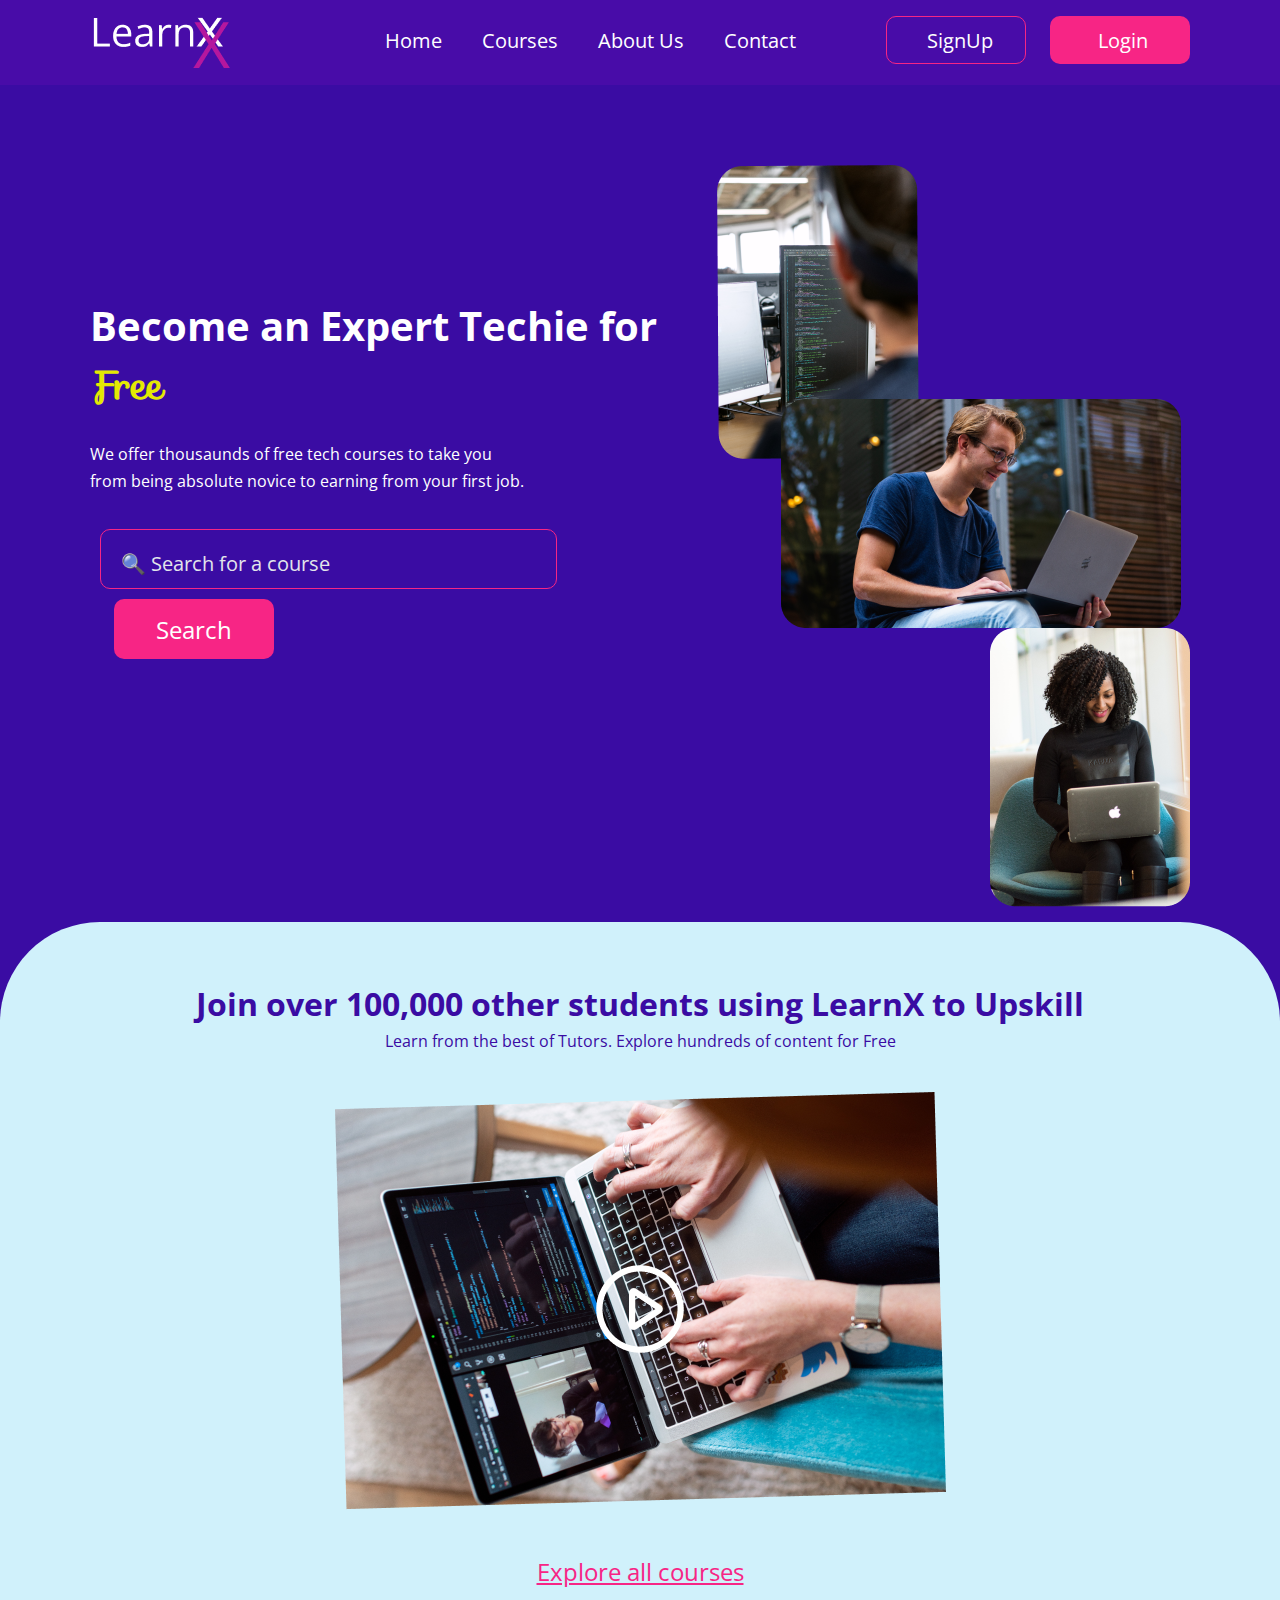
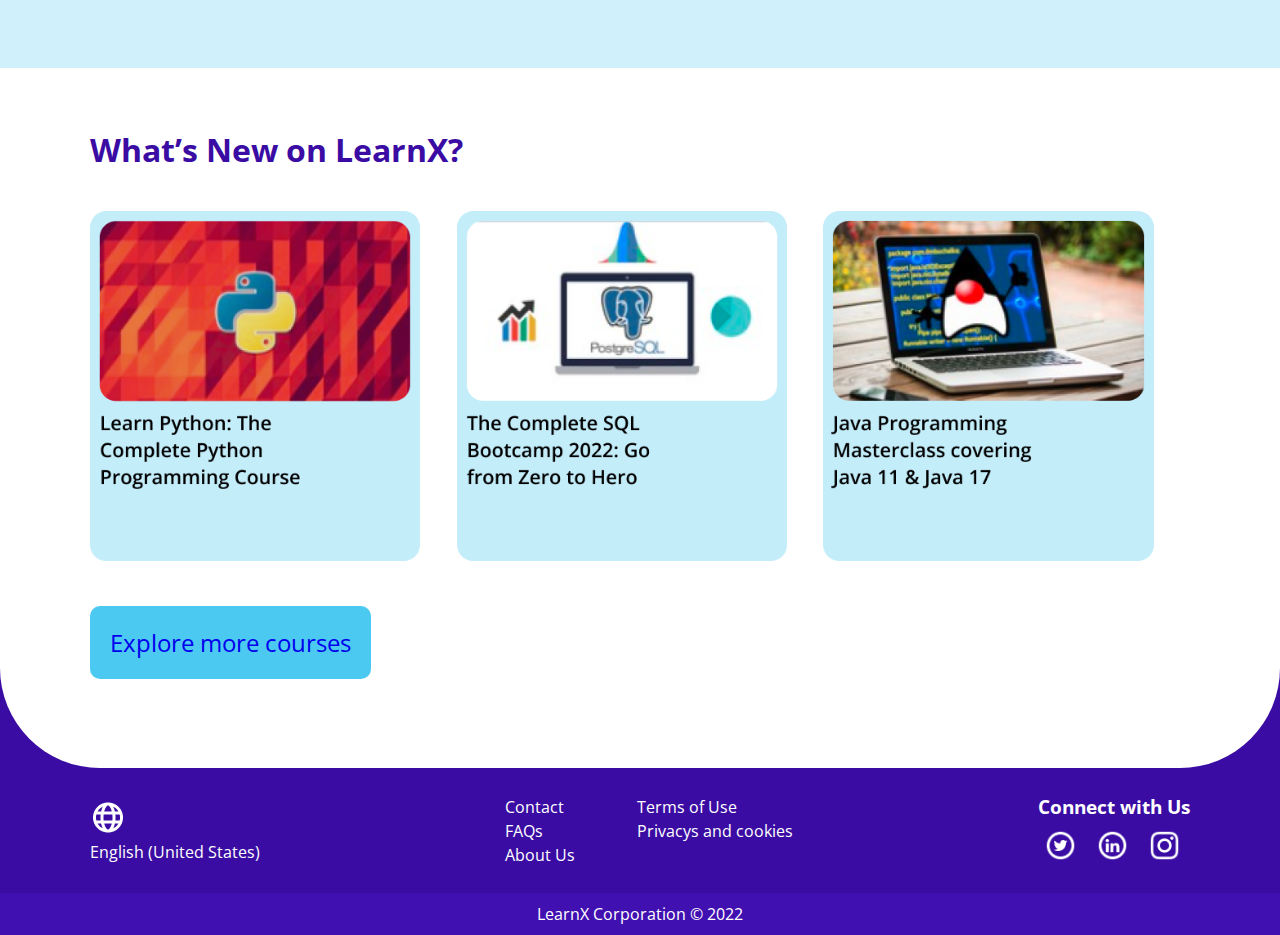
<file: index.html>
<!DOCTYPE html>
<html lang="en">
  <head>
    <meta charset="UTF-8" />
    <meta http-equiv="X-UA-Compatible" content="IE=edge" />
    <meta name="viewport" content="width=device-width, initial-scale=1.0" />
    <title>LearnX</title>
    <link rel="stylesheet" href="style.css" />
    <link rel="stylesheet" href="https://unicons.iconscout.com/release/v4.0.0/css/line.css">
  </head>
  <body>
    <header id="navbar">
      <nav class="flex" >
        <img src="images/Logo.png" alt="Logo" />
        <ul class="flex">
          <li><a href="/index.html">Home</a></li>
          <li><a href="/courses.html">Courses</a></li>
          <li><a href="/about.html">About Us</a></li>
          <li><a href="/contact.html">Contact</a></li>
          <li>
            <button id="signup-btn"><a href="/signup.html" class="cnt">SignUp</a></button>
          </li>
          <li>
            <button id="login-btn"><a href="/login.html" class="cnt">Login</a></button>
          </li>
        </ul>
      </nav>
    </header>
    <main>
      <!-- Hero section -->
      <div id="heroSection">
        <!-- Left Side Text Area -->
        <div id="leftSide">
          <h2 class="white">Become an Expert Techie for <strong id="free">Free</strong></h2>
          <p id="copy">
            We offer thousaunds of free tech courses to take you from being
            absolute novice to earning from your first job.
          </p>
          <div id="tnt">
            <form action="/courses.html">
            <input
              type="text"
              name="search"
              id="search-field"
              placeholder="&#128269 Search for a course" required/>
            <button type="submit" id="search-btn">Search</button>
          </form>
          </div>
        </div>
        <!-- Right side Image -->
        <div id="rightSide">
          <img src="/images/hero section image.png" alt="hero section image" id="heroImage">
        </div>
      </div>
      <!-- Other Sections -->
      <div id="other">
        <!-- Explore section -->
       <div id="explore">
        <h1 class="pad1 blue">Join over 100,000 other students using LearnX to Upskill </h1>
        <p class="pad2 blue">Learn from the best of Tutors. Explore hundreds of content for Free</p>
        <img src="/images/video image.png" alt="video image">
        <p class="pad"><a href="#" id="explore-link">Explore all courses</a></p>
       </div>

       <!-- what's new section -->
        <div class="new-sctn">
        <h1 class="blue pad3">What’s New on LearnX?</h1>
        <div class="cards">
         <a href="#"><img src="/images/card1.png" alt="python course" width="90%"></a>
         <a href="#"><img src="/images/card2.png" alt="SQL course" width="90%"></a>
         <a href="#"><img src="/images/card3.png" alt="java course" width="90%"></a>
        </div>
        <button class="blue btn3"><a href="#">Explore more courses</a></button>
        </div>
      </div>
    </main>


    <!-- Footer Section -->
    <footer>
      <!-- Upper part of the footer -->
  <div class="upperSide">

    <div id="world">
      <img src="/images/world.png" alt="worldicon">
      <p>English (United States)</p>
    </div>

    <div id="legal">
      <table>
        <tr>
         <td><a href="/contact.html">Contact</a></td>
         <td><a href="#">Terms of Use</a></td>
        </tr>
        <tr>
         <td><a href="#">FAQs</a></td>
         <td><a href="#">Privacys and cookies</a></td>
        </tr>
        <tr>
         <td><a href="/about.html">About Us</a></td>
        </tr>
      </table>
    </div>

    <div id="connect">
      <h3>Connect with Us</h3>
      <div id="social-icon">
       <a href="https://www.twitter.com" target="_blank"><img src="images/twitter icon.png" alt="twitter"></a> 
        <a href="https://www.linkedin.com" target="_blank"><img src="/images/linkedin.png" alt="linkedin"></a>
        <a href="https://www.instagram.com" target="_blank"><img src="/images/instagram.png" alt="instagram"></a>
      </div>
    </div>

  </div>
    <!-- lower part of the footer -->
    <div class="lowerSide">
     <p>LearnX Corporation © 2022</p>
    </div>
    </footer>
  </body>


  <script>
    window.onscroll = function () {
      myFunction();
    };

    var navbar = document.getElementById("navbar");
    var sticky = navbar.offsetTop;

    function myFunction() {
      if (window.pageYOffset >= sticky) {
        navbar.classList.add("sticky");
      } else {
        navbar.classList.remove("sticky");
      }
    }
  </script>


</html>
</file>
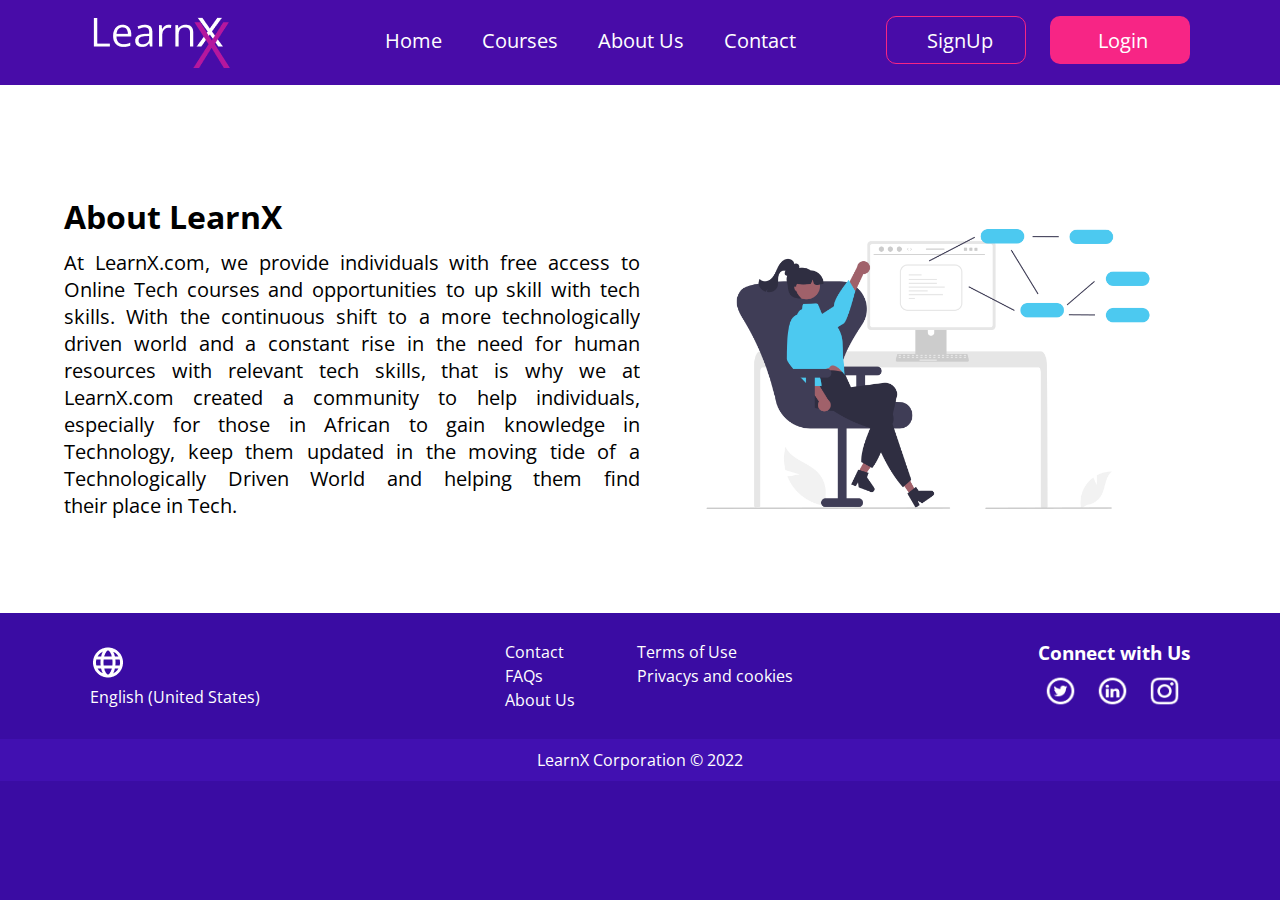
<file: about.html>
<!DOCTYPE html>
<html lang="en">
  <head>
    <meta charset="UTF-8" />
    <meta http-equiv="X-UA-Compatible" content="IE=edge" />
    <meta name="viewport" content="width=device-width, initial-scale=1.0" />
    <title>About LearnX</title>
    <link rel="stylesheet" href="style.css" />
  </head>
  <body>
    <header id="navbar">
      <nav class="flex">
        <img src="images/Logo.png" alt="Logo" />
        <ul class="flex">
          <li><a href="/index.html">Home</a></li>
          <li><a href="/courses.html">Courses</a></li>
          <li><a href="/about.html">About Us</a></li>
          <li><a href="/contact.html">Contact</a></li>
          <li>
            <button id="signup-btn">
              <a href="/signup.html" class="cnt">SignUp</a>
            </button>
          </li>
          <li>
            <button id="login-btn">
              <a href="/login.html" class="cnt">Login</a>
            </button>
          </li>
        </ul>
      </nav>
    </header>

    <main style="background-color: #fff;">
      
      <div class="abt-txt"> 
        
        <p>
          <strong id="abt-hdng">About LearnX</strong> <br>
          At LearnX.com, we provide individuals with free access to Online Tech
          courses and opportunities to up skill with tech skills. With the
          continuous shift to a more technologically driven world and a constant
          rise in the need for human resources with relevant tech skills, that
          is why we at LearnX.com created a community to help individuals,
          especially for those in African to gain knowledge in Technology, keep
          them updated in the moving tide of a Technologically Driven World and
          helping them find their place in Tech.
        </p>
        <img src="/images/about.png" alt="about" width="50%">
      </div>
    </main>

    <!-- Footer Section -->
    <footer>
      <!-- Upper part of the footer -->
      <div class="upperSide">
        <div id="world">
          <img src="/images/world.png" alt="worldicon" />
          <p>English (United States)</p>
        </div>

        <div id="legal">
          <table>
            <tr>
              <td><a href="/contact.html">Contact</a></td>
              <td><a href="#">Terms of Use</a></td>
            </tr>
            <tr>
              <td><a href="#">FAQs</a></td>
              <td><a href="#">Privacys and cookies</a></td>
            </tr>
            <tr>
              <td><a href="/about.html">About Us</a></td>
            </tr>
          </table>
        </div>

        <div id="connect">
          <h3>Connect with Us</h3>
          <div id="social-icon">
            <a href="https://www.twitter.com" target="_blank"
              ><img src="images/twitter icon.png" alt="twitter"
            /></a>
            <a href="https://www.linkedin.com" target="_blank"
              ><img src="/images/linkedin.png" alt="linkedin"
            /></a>
            <a href="https://www.instagram.com" target="_blank"
              ><img src="/images/instagram.png" alt="instagram"
            /></a>
          </div>
        </div>
      </div>
      <!-- lower part of the footer -->
      <div class="lowerSide">
        <p>LearnX Corporation © 2022</p>
      </div>
    </footer>
  </body>

  <script>
    window.onscroll = function () {
      myFunction();
    };

    var navbar = document.getElementById("navbar");
    var sticky = navbar.offsetTop;

    function myFunction() {
      if (window.pageYOffset >= sticky) {
        navbar.classList.add("sticky");
      } else {
        navbar.classList.remove("sticky");
      }
    }
  </script>
</html>
</file>
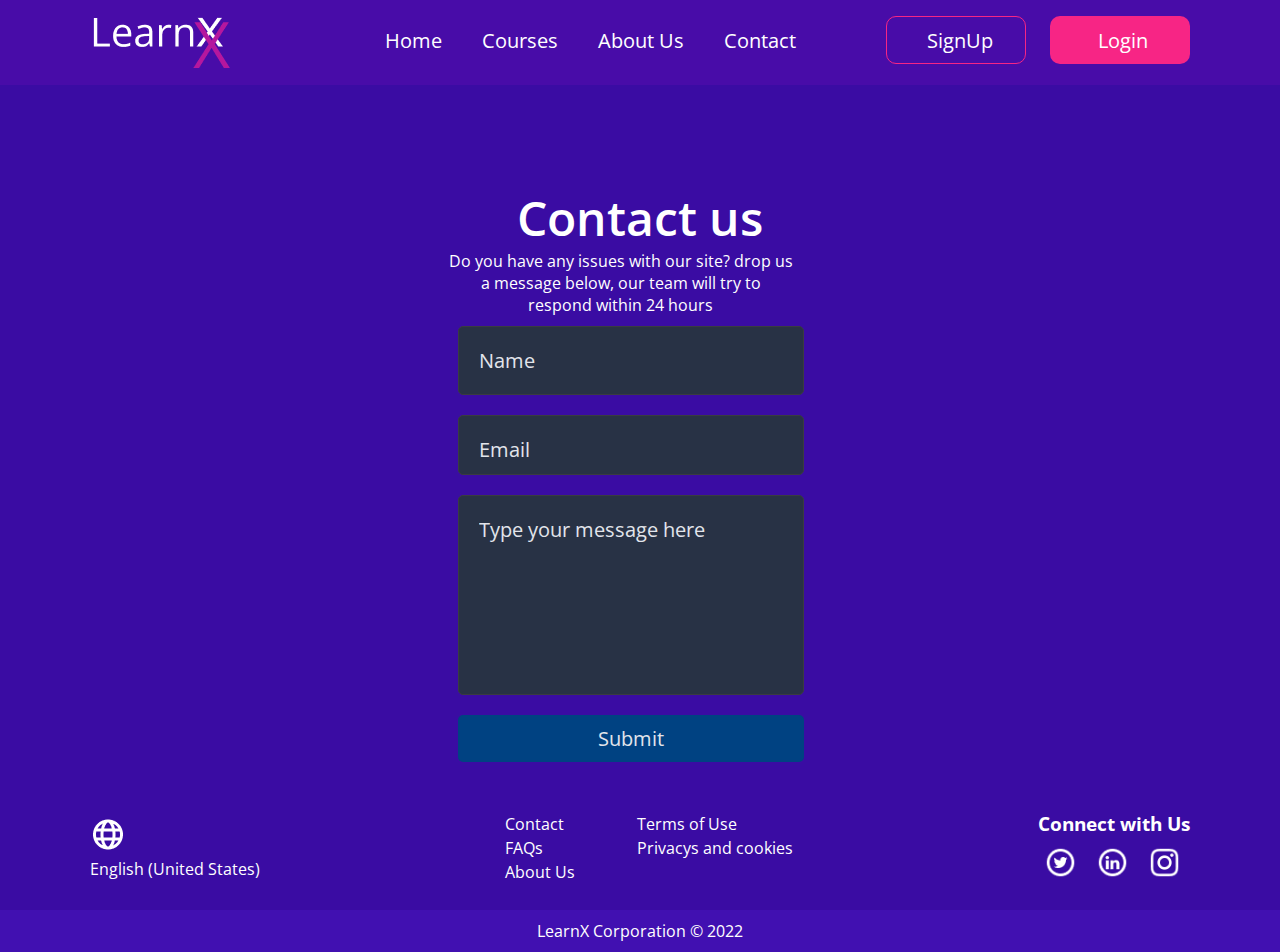
<file: contact.html>
<!DOCTYPE html>
<html lang="en">
<head>
    <meta charset="UTF-8">
    <meta http-equiv="X-UA-Compatible" content="IE=edge">
    <meta name="viewport" content="width=device-width, initial-scale=1.0">
    <title>Contact LearnX</title>
    <link rel="stylesheet" href="style.css">
</head>
<body>
    <header id="navbar">
        <nav class="flex" >
          <img src="images/Logo.png" alt="Logo" />
          <ul class="flex">
            <li><a href="/index.html">Home</a></li>
            <li><a href="/courses.html">Courses</a></li>
            <li><a href="/about.html">About Us</a></li>
            <li><a href="/contact.html">Contact</a></li>
            <li>
              <button id="signup-btn"><a href="/signup.html" class="cnt">SignUp</a></button>
            </li>
            <li>
              <button id="login-btn"><a href="/login.html" class="cnt">Login</a></button>
            </li>
          </ul>
        </nav>
      </header>
      
      <main class="contact_page">
        <h1 class="contact_heading white">Contact us</h1>
        <div class="contact_form">
            <p class="white cnt-para">Do you have any issues with our site? drop us a message below, our team will try to respond within 24 hours</p>

          <form action="">
            <input
              type="text"
              name="Name"
              placeholder="Name"
              required
            />
  
            <input type="email" name="email" placeholder="Email" required />
  
            <input
              class="msg_area"
              type="text"
              name="message"
              placeholder="Type your message here"
              required
            />
            <button type="submit" class="btnn">Submit</button>
          </form>
        </div>
      </main>
      <!-- Footer Section -->
    <footer>
        <!-- Upper part of the footer -->
    <div class="upperSide">
  
      <div id="world">
        <img src="/images/world.png" alt="worldicon">
        <p>English (United States)</p>
      </div>
  
      <div id="legal">
        <table>
          <tr>
           <td><a href="/contact.html">Contact</a></td>
           <td><a href="#">Terms of Use</a></td>
          </tr>
          <tr>
           <td><a href="#">FAQs</a></td>
           <td><a href="#">Privacys and cookies</a></td>
          </tr>
          <tr>
           <td><a href="/about.html">About Us</a></td>
          </tr>
        </table>
      </div>
  
      <div id="connect">
        <h3>Connect with Us</h3>
        <div id="social-icon">
         <a href="https://www.twitter.com" target="_blank"><img src="images/twitter icon.png" alt="twitter"></a> 
          <a href="https://www.linkedin.com" target="_blank"><img src="/images/linkedin.png" alt="linkedin"></a>
          <a href="https://www.instagram.com" target="_blank"><img src="/images/instagram.png" alt="instagram"></a>
        </div>
      </div>
  
    </div>
      <!-- lower part of the footer -->
      <div class="lowerSide">
       <p>LearnX Corporation © 2022</p>
      </div>
      </footer>

</body>

<script>
    window.onscroll = function () {
      myFunction();
    };

    var navbar = document.getElementById("navbar");
    var sticky = navbar.offsetTop;

    function myFunction() {
      if (window.pageYOffset >= sticky) {
        navbar.classList.add("sticky");
      } else {
        navbar.classList.remove("sticky");
      }
    }
  </script>

</html>
</file>
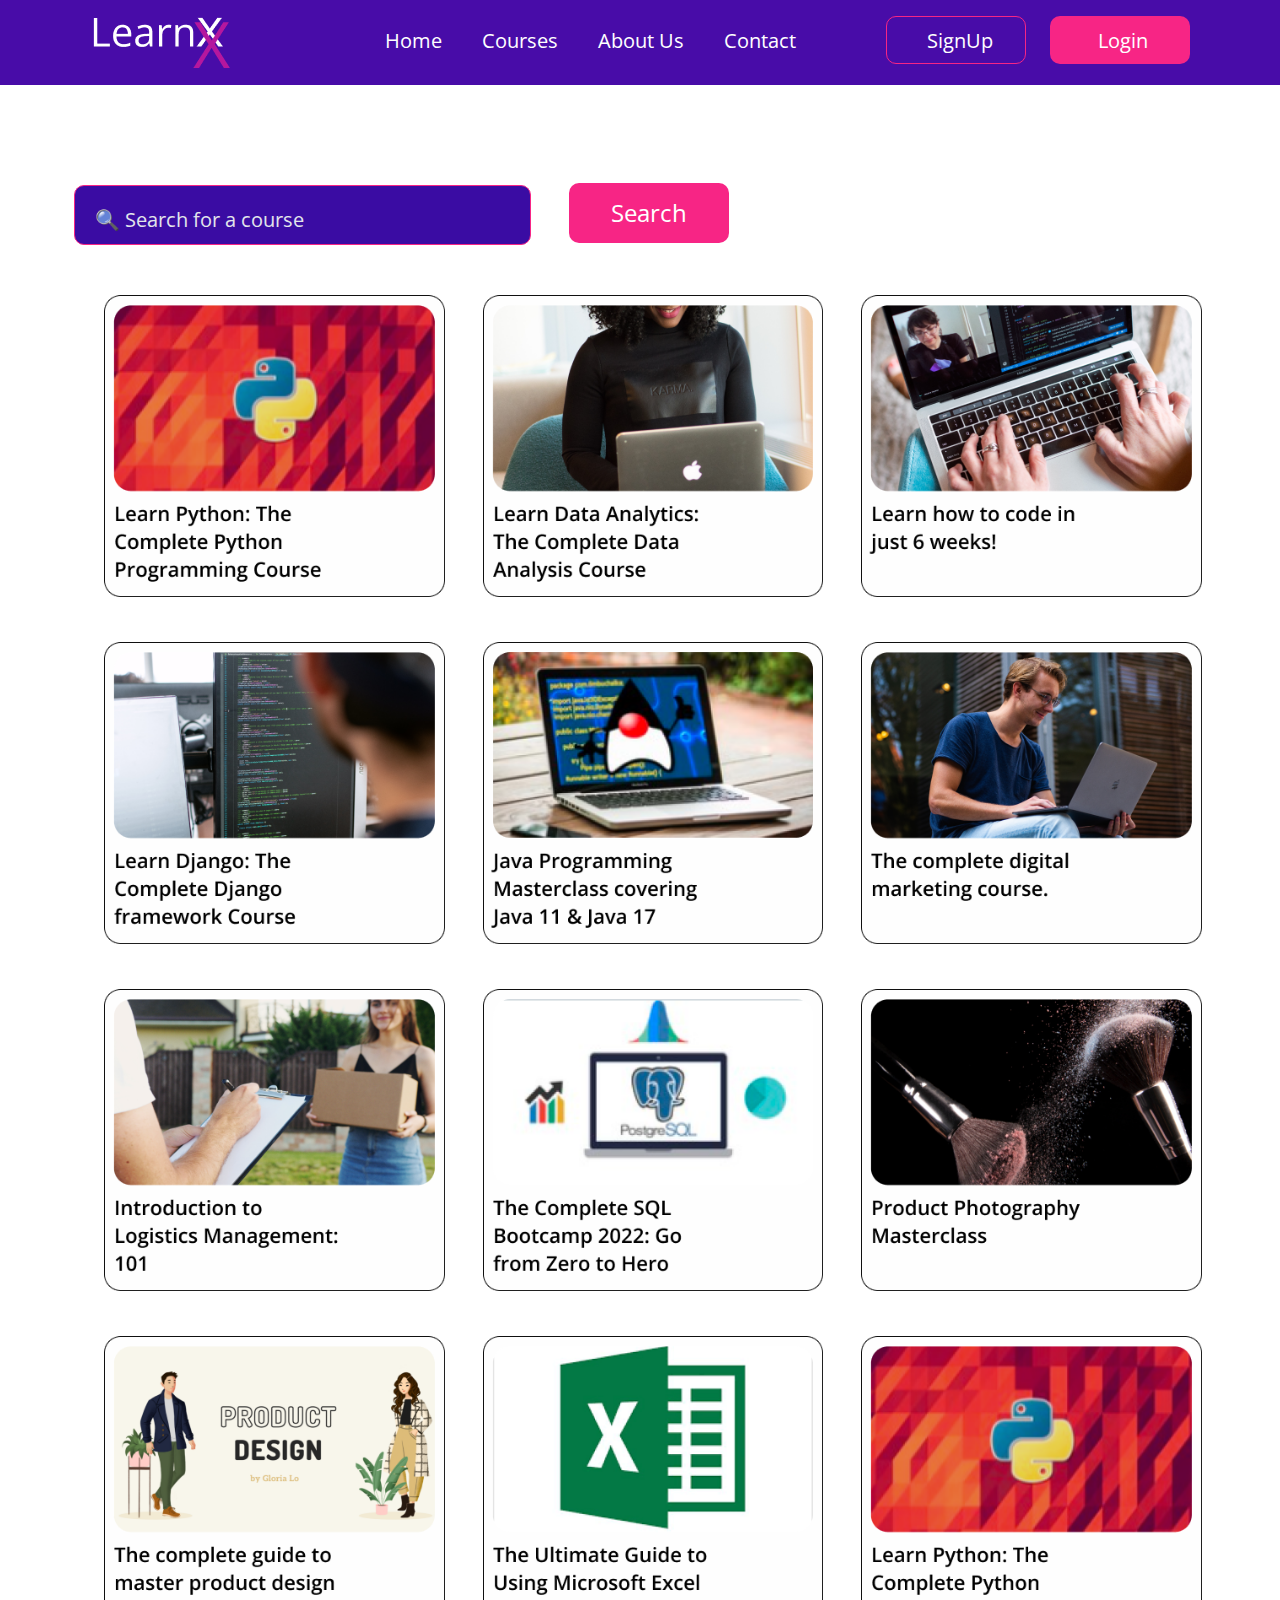
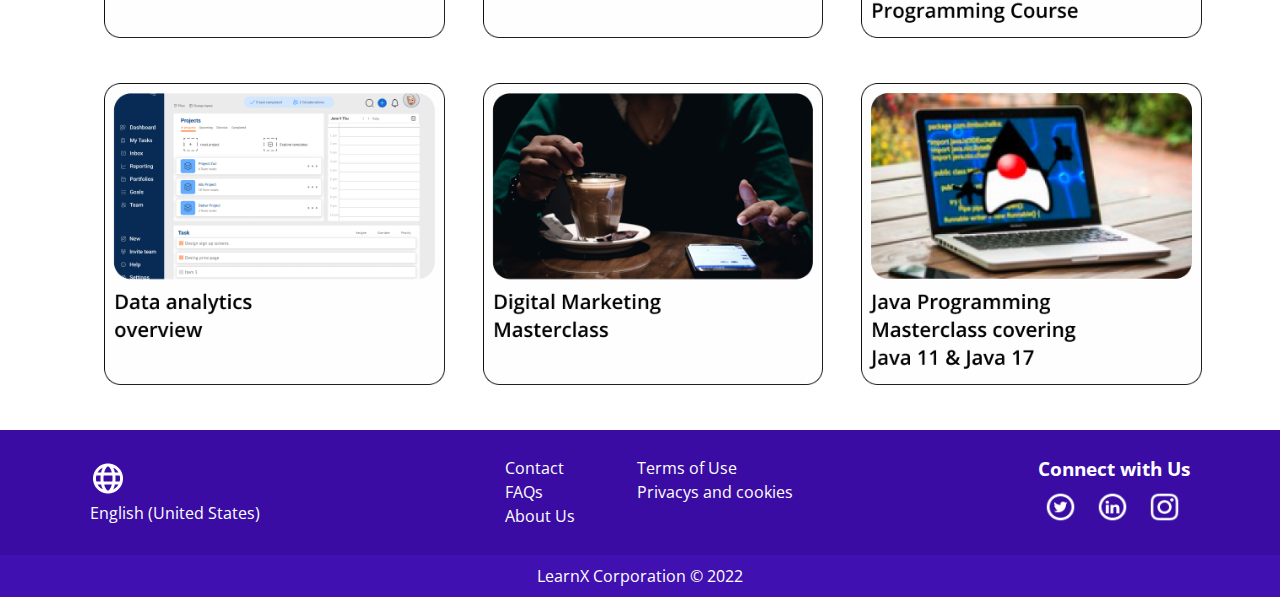
<file: courses.html>
<!DOCTYPE html>
<html lang="en">
<head>
    <meta charset="UTF-8">
    <meta http-equiv="X-UA-Compatible" content="IE=edge">
    <meta name="viewport" content="width=device-width, initial-scale=1.0">
    <title>Courses Learnx</title>
    <link rel="stylesheet" href="style.css">
</head>
<body>
    <header id="navbar">
        <nav class="flex" >
          <img src="images/Logo.png" alt="Logo" />
          <ul class="flex">
            <li><a href="/index.html">Home</a></li>
            <li><a href="/courses.html">Courses</a></li>
            <li><a href="/about.html">About Us</a></li>
            <li><a href="/contact.html">Contact</a></li>
            <li>
              <button id="signup-btn"><a href="/signup.html" class="cnt">SignUp</a></button>
            </li>
            <li>
              <button id="login-btn"><a href="/login.html" class="cnt">Login</a></button>
            </li>
          </ul>
        </nav>
      </header>
      
      <main style="padding-left: 5%; background-color:#fff; padding-top:7%;">
        <!-- search area -->
        <div id="tnt">
          <form action="/courses.html">
          <input
            type="text"
            name="search"
            id="search-field"
            placeholder="&#128269 Search for a course" required/>
          <button type="submit" id="search-btn">Search</button>
        </form>
        </div>

       <!-- courses -->
       <div class="course-grid">
        <a href="https://www.udemy.com/course/pythonforbeginnersintro/" target="_blank"><img src="/images/course1.png" alt="course1"></a>
        <a href="https://youtu.be/CaqJ65CIoMw" target="_blank"><img src="/images/course2.png" alt="course2"></a>
        <a href="https://www.udemy.com/course/sefactory-foundations-of-computer-science/" target="_blank"><img src="/images/course3.png" alt="course3"></a>
        <a href="#"><img src="/images/course4.png" alt="course4"></a>
        <a href="#"><img src="/images/course5.png" alt="course5"></a>
        <a href="#"><img src="/images/course6.png" alt="course6"></a>
        <a href="#"><img src="/images/course7.png" alt="course7"></a>
        <a href="#"><img src="/images/course8.png" alt="course8"></a>
        <a href="#"><img src="/images/course9.png" alt="course9"></a>
        <a href="#"><img src="/images/course10.png" alt="course10"></a>
        <a href="#"><img src="/images/course11.png" alt="course11"></a>
        <a href="#"><img src="/images/course12.png" alt="course12"></a>
        <a href="#"><img src="/images/course13.png" alt="course13"></a>
        <a href="#"><img src="/images/course14.png" alt="course14"></a>
        <a href="#"><img src="/images/course15.png" alt="course15"></a>
       </div>


      </main>
      
 <!-- Footer Section -->
 <footer>
    <!-- Upper part of the footer -->
<div class="upperSide">

  <div id="world">
    <img src="/images/world.png" alt="worldicon">
    <p>English (United States)</p>
  </div>

  <div id="legal">
    <table>
      <tr>
       <td><a href="/contact.html">Contact</a></td>
       <td><a href="#">Terms of Use</a></td>
      </tr>
      <tr>
       <td><a href="#">FAQs</a></td>
       <td><a href="#">Privacys and cookies</a></td>
      </tr>
      <tr>
       <td><a href="/about.html">About Us</a></td>
      </tr>
    </table>
  </div>

  <div id="connect">
    <h3>Connect with Us</h3>
    <div id="social-icon">
     <a href="https://www.twitter.com" target="_blank"><img src="images/twitter icon.png" alt="twitter"></a> 
      <a href="https://www.linkedin.com" target="_blank"><img src="/images/linkedin.png" alt="linkedin"></a>
      <a href="https://www.instagram.com" target="_blank"><img src="/images/instagram.png" alt="instagram"></a>
    </div>
  </div>

</div>
  <!-- lower part of the footer -->
  <div class="lowerSide">
   <p>LearnX Corporation © 2022</p>
  </div>
  </footer>
</body>

<script>
    window.onscroll = function () {
      myFunction();
    };

    var navbar = document.getElementById("navbar");
    var sticky = navbar.offsetTop;

    function myFunction() {
      if (window.pageYOffset >= sticky) {
        navbar.classList.add("sticky");
      } else {
        navbar.classList.remove("sticky");
      }
    }
  </script>

</html>
</file>
<file: style.css>
@import url('https://fonts.googleapis.com/css2?family=Open+Sans:wght@400;500;600&family=Poppins:wght@400;500;600&family=Sofia&display=swap');

*{
    margin: 0;
    padding: 0;
    box-sizing: border-box;
    font-family: 'Open Sans', sans-serif;
}
body{
    background-color: #3A0CA3;
}
/* font-family: 'Open Sans', sans-serif;
font-family: 'Poppins', sans-serif;
font-family: 'Sofia', cursive */


/* Desiging the Nav bar */
header{
    background-color: #480CA8;
    opacity: 1;
    
}
li a {
    color: white;
    text-decoration: none;
    font-size: 20px;
    padding-left: 40px;
}
li a:active{
    color: #4CC9F0;
}
ul{
    list-style: none;
    align-items: center;
}
.flex{
    display: flex;
}
nav{
    align-items: center;
    justify-content: space-between;
    margin: 0px 7%;
    padding-bottom: 5px;
}
#signup-btn{
    background-color: #480CA8;
    border: 1px solid #F72585;
    margin-left: 90px;
    width: 140px;
    height: 48px;
    border-radius: 10px;
    display: flex;
    align-items: center;
    padding-left: 0px;
}
#login-btn{
    width: 140px;
    height: 48px;
    background-color: #F72585;
    margin-left: 24px;
    border-radius: 10px;
    border: none;
    display: flex;
    align-items: center;
    padding-left: 8px;
}
.cnt{
    text-align: center;
}

/* Desiging the Hero Section */
#heroSection{
    background-color: #3A0CA3;
    display: flex;
    flex-direction: row;
    justify-content: space-between;
    padding: 80px 7% 10px;
}

#leftSide{
    display: flex;
    flex-direction: column;
    justify-content: center;
    align-items: flex-start;
    padding: 0px;
    gap: 24px;
    margin-top: -120px;
    min-width: 48vw;
}
h2{
    font-size: 40px;
}
#free{
    font-family: 'Sofia', cursive;
    font-size: 40px;  
    color: #E4E903; 
}
#copy{
    font-size: 16px;
    color: #fff;
    line-height: 27px;
    width: 70%;
}
#heroImage{
    max-height: 100vh;
    min-width: 33vw;
}
#search-field{
    background-color: #3A0CA3;
    border: 1px solid #F72585;
    width: 457px;
    height: 60px;
    border-radius: 10px;
}

input[type=text], select{
    padding: 20px;
    font-size: 20px;
    color: #fff;
}

::placeholder{
    color: #fff;
    font-size: 20px;
} 
#search-btn{
    width: 160px;
    height: 60px;
    border: none;
    background-color: #F72585;
    border-radius: 10px;
    color: #fff;
    font-size: 24px;
    margin-left: 24px;
}
#tnt{
    display: flex;
    align-items: center;
}
 
/* desiging other section of the landing page */

#explore{
    background-color: hsl(194, 85%, 90%);
    text-align: center;
    border-radius: 100px 100px 0 0;
}
.blue{
    color: #3A0CA3;  
}
#explore-link{
    color: #F72585;
    font-size: 24px;
}
.pad{
    padding: 40px 0 80px;
}
.pad1{
    padding: 60px 0 5px;
}
.pad2{
    padding-bottom: 40px;
}
.pad3{
    padding-left: 7%;
    padding-top: 60px;
    padding-bottom: 40px;
}
.new-sctn{
    width: 100%;
    height: 700px;
    background-color: #fff;
    border-radius: 0 0 100px 100px;
    opacity: 1;
}
.cards{
    display: flex;
    flex-direction: row;
    justify-content: space-between;
    margin: 0 7%;
}
.btn3{
    background-color: #4CC9F0;
    padding: 20px;
    font-size: 24px;
    border: none;
    margin-left: 7%;
    margin-top: 40px;
    border-radius: 10px;
}
button a{
    text-decoration: none;
}


/* desiging the Footer Section */
footer{
    display: flex;
    flex-direction: column;
}

.upperSide{
    display: flex;
    flex-direction: row;
    justify-content: space-between;
    margin: 2% 7%;
    color: #fff;
    align-items: center;
}

td a{
    text-decoration: none;
    color: #fff;
    font-size: 16px;
    padding: 30px;
}

.lowerSide{
    background-color: #4110B1;
    text-align: center;
    color: #fff;
    padding: 10px;
}

#connect{
    display: flex;
    flex-direction: column;
    align-items: center;
}

#social-icon{
    padding-top: 10px;
    display: flex;
    flex-direction: row;
    gap: 16px;
}


/* sticky nav */

.sticky {
    position: fixed;
    top: 0;
    width: 100vw;
}


/* Contact page style */
.contact_heading{
    text-align: center;
    font-size: 48px;
    font-weight: 600;
    padding-top: 100px;
  }
  .cnt-para{
    text-align: center;
    width: 90%;
  }
  .contact_page{
    height: 700px;
    /* background: #0D0D2B; */
  }
  .contact_form{
    width: 30%;
    display: block;
    margin-left: 35%;
  }
  .white{
    color: #fff;
  }
  input, button.btnn{
    margin: 10px;
    border-radius: 5px;
    width: 90%; 
  }
  button{
    background-color: #004282;
    color: #E2E5EB;
    font-size: 20px;
    border: none;
    padding: 10px;
  }
  input{
    background-color:#283245;
    color: #E2E5EB;
    border: 1px solid #3a3c41;
    padding: 20px;
  }
  ::placeholder{
    color: #E2E5EB;
    position: absolute;
    top:20px ;
    left: 20px;
}

.msg_area{
    height: 200px;
}



/* about section */
.abt-txt{
    font-size: 20px;
    text-align: justify;
    margin: 0 5%;
    padding-top: 100px;
    padding-bottom: 60px;
    display: flex;
}
#abt-hdng{
    font-size: 32px;
    line-height: 200%;
}

/* Courses page */

.course-grid{
   display: grid;
   grid-template-columns: auto auto auto;
   padding: 40px;
   row-gap: 40px;
}

a img{
    width: 90%;
}
</file>
